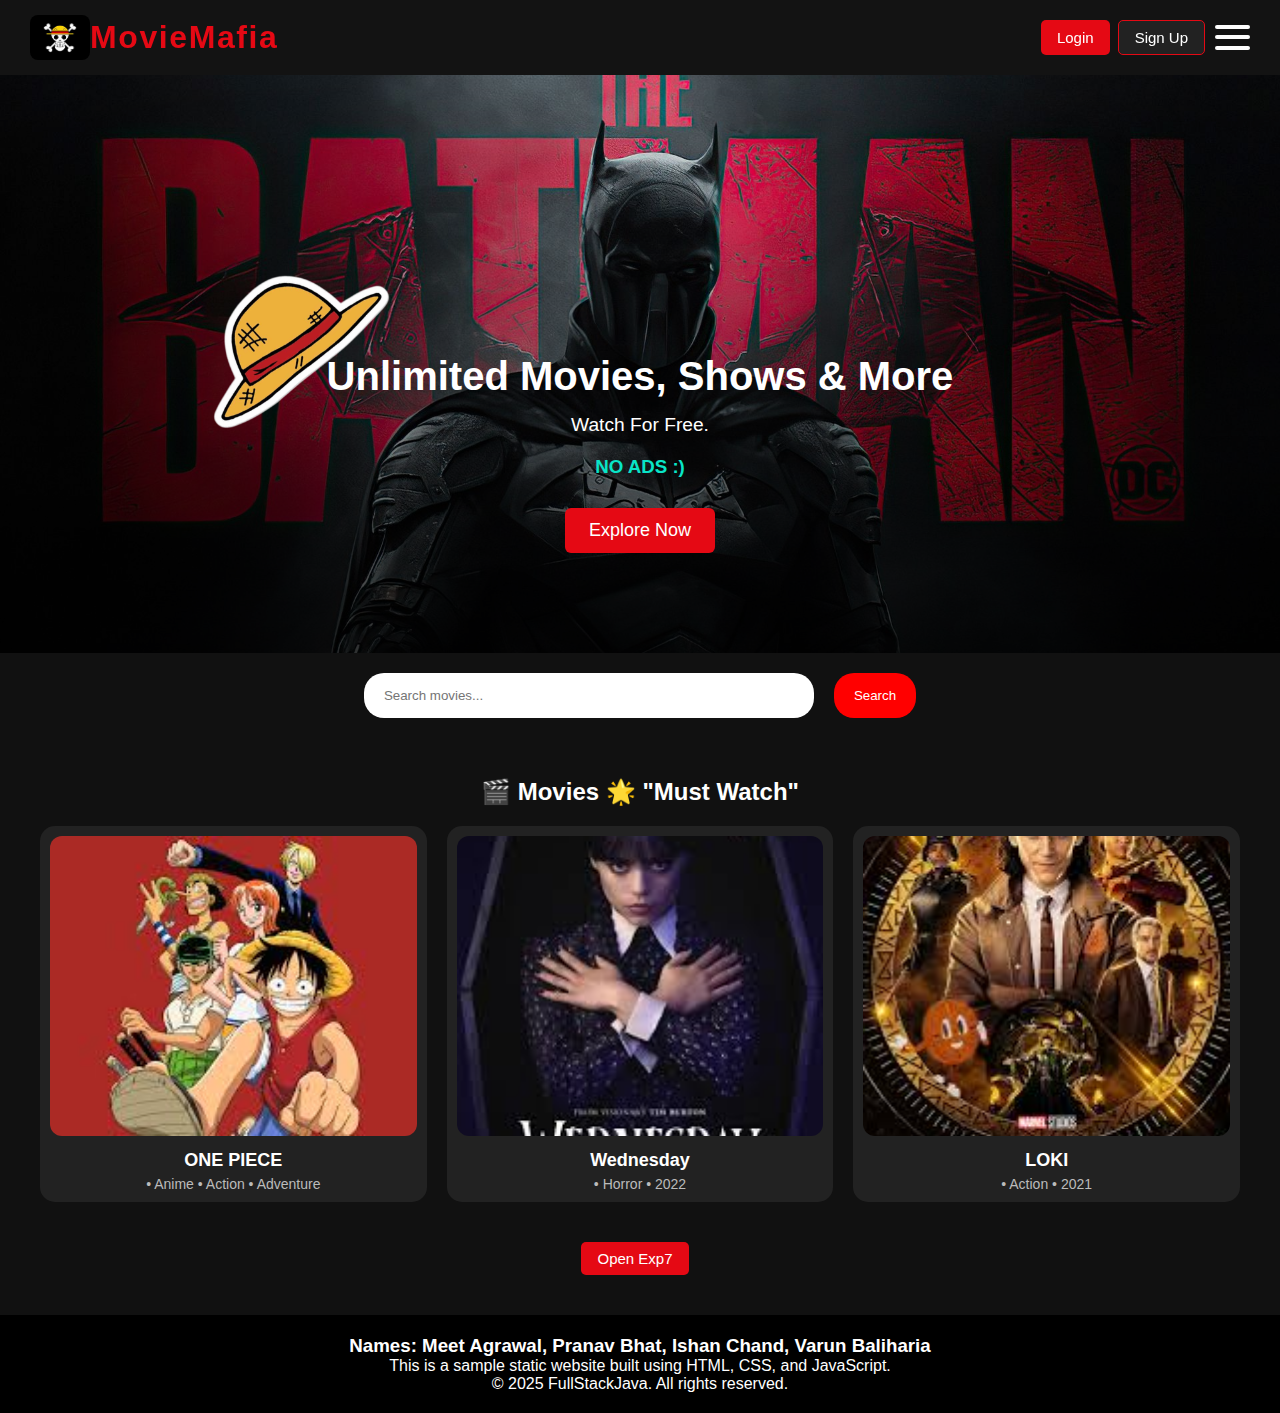
<file: index.html>
<!DOCTYPE html>
<html lang="en">
<head>
  <meta charset="UTF-8" />
  <meta name="viewport" content="width=device-width, initial-scale=1.0" />
  <title>MovieMafia.in</title>
  <link rel="stylesheet" href="style.css" />
</head>
<body>
  <!-- Header -->
  <header class="header">
    <img src="images/flag.png" alt="logo" class="logo">
    <!-- Animated MovieMafia Heading next to logo -->
    <div style="flex:1;">
      <h1 id="animated-text" class="text-[#e50914] text-3xl md:text-5xl tracking-wider" style="display:inline-block;">
        MovieMafia
      </h1>
    </div>

    <div class="auth-buttons">
      <button class="btn login-btn" onclick="openModal('loginModal')">Login</button>
      <button class="btn signup-btn" onclick="openModal('signupModal')">Sign Up</button>
    </div>

    <div class="hamburger" id="hamburger">
      <div class="line"></div>
      <div class="line"></div>
      <div class="line"></div>
    </div>
  </header>

  <!-- Side Menu -->
  <nav class="side-menu" id="sideMenu">
    <button class="close-btn" onclick="toggleMenu()">×</button>
    <a href="#">Home</a>
    <a href="#">Categories / Genres</a>
    <a href="#">Apps</a>
    <a href="#">FAQ Section</a>
    <a href="#">Contact</a>
    <a href="#">About</a>
  </nav>

  <!-- Hero Section -->
  <main>
    <section class="hero">
      <h2> </h2>
      <img src="images/hat1.jpg" alt="hat" class="hat">
      <h2>Unlimited Movies, Shows & More</h2>
      <p>Watch For Free.</p>
      <h3 class="abc">NO ADS :)</h3>
      <button class="btn explore-btn"onclick="activate()">Explore Now</button>
    </section>
    <section class="explore">
      <div class="search-container">
    <input type="text" id="searchInput" placeholder="Search movies...">
    <button onclick="searchMovie()">Search</button>
  </div>
    </section>

      <!-- Movies Section -->
<section class="movies">
  <h2>🎬 Movies 🌟 "Must Watch"</h2>
  <div class="movie-grid">

    <div class="movie-card">
      <img src="images/poster1.jpg" alt="Movie 1">
      <h3>ONE PIECE</h3>
      <p>• Anime • Action • Adventure</p>
    </div>

    <div class="movie-card">
      <img src="images/poster2.jpeg" alt="Movie 2">
      <h3>Wednesday</h3>
      <p>• Horror • 2022</p>
    </div>

    <div class="movie-card">
      <img src="images/poster3.jpeg" alt="Movie 3">
      <h3>LOKI</h3>
      <p>• Action • 2021</p>
    </div>
  </div>
</section>
  </div>
    <div class="auth-buttons center-container">
  <button class="btn Exp7-btn"onclick="window.open('exp7.html', '_blank')">Open Exp7</button>
  </div>

  </main>

  <!-- Footer -->
  <footer>
	<h3>Names: Meet Agrawal, Pranav Bhat, Ishan Chand, Varun Baliharia</h3>
      <p>This is a sample static website built using HTML, CSS, and JavaScript.</p>
    <p>© 2025 FullStackJava. All rights reserved.</p>
  </footer>

  <!-- Login Modal -->
  <div class="modal" id="loginModal">
    <div class="modal-content">
      <span class="close" onclick="closeModal('loginModal')">&times;</span>
      <h2>Login</h2>
      <form onsubmit="return Validateslogin()">
        <input type="email" id="loginEmail" placeholder="Email" required>
        <input type="password" id="loginPassword" placeholder="Password" required>
        <button type="submit" class="btn login-btn">Login</button>
      </form>
    </div>
  </div>

  <!-- Signup Modal -->
  <div class="modal" id="signupModal">
    <div class="modal-content">
      <span class="close" onclick="closeModal('signupModal')">&times;</span>
      <h2>Sign Up</h2>
      <form onsubmit="return Validatesignup()">
        <input type="text" placeholder="Name" required>
        <input type="email" id="signupEmail" placeholder="Email" required>
	      <input type="tel" id="signupMobile" placeholder="Mobile Number" pattern="[0-9]{10}" required>
        <input type="password" id="signupPassword" placeholder="Password" required>
        <button type="submit" class="btn signup-btn">Sign Up</button>
      </form>
    </div>
  </div>

  <script src="script.js"></script>
</body>
</html>
</file>
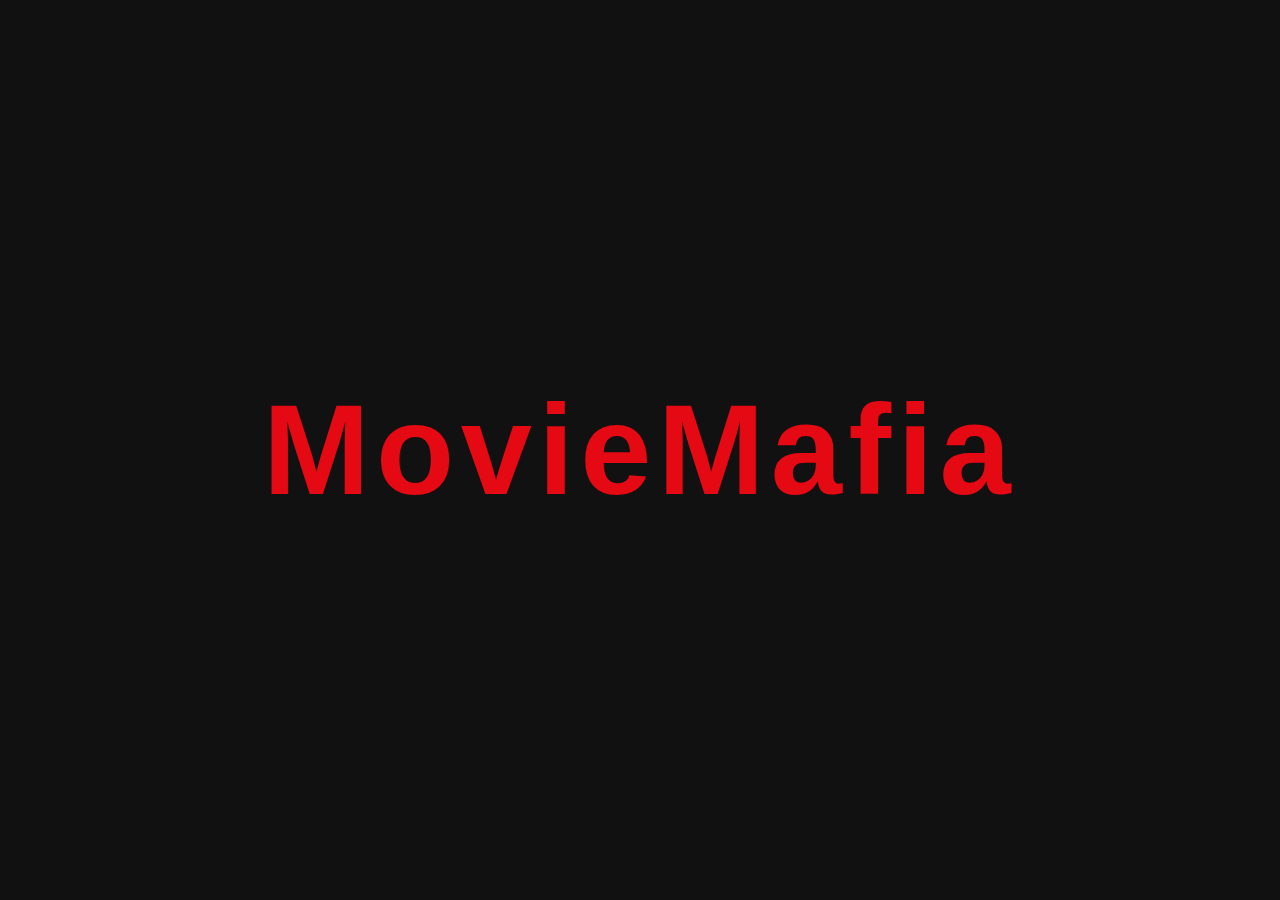
<file: exp6.html>
<!DOCTYPE html>
<html lang="en">
<head>
    <meta charset="UTF-8">
    <meta name="viewport" content="width=device-width, initial-scale=1.0">
    <title>MovieMafia Animation</title>
    <link rel="stylesheet" href="style.css">
</head>
<body class="min-h-screen flex items-center justify-center">

    <h1 id="animated-text" class="text-[#e50914] text-7xl md:text-9xl tracking-wider">
        MovieMafia
    </h1>

    <script src="script.js"></script>
</body>
</html>
</file>
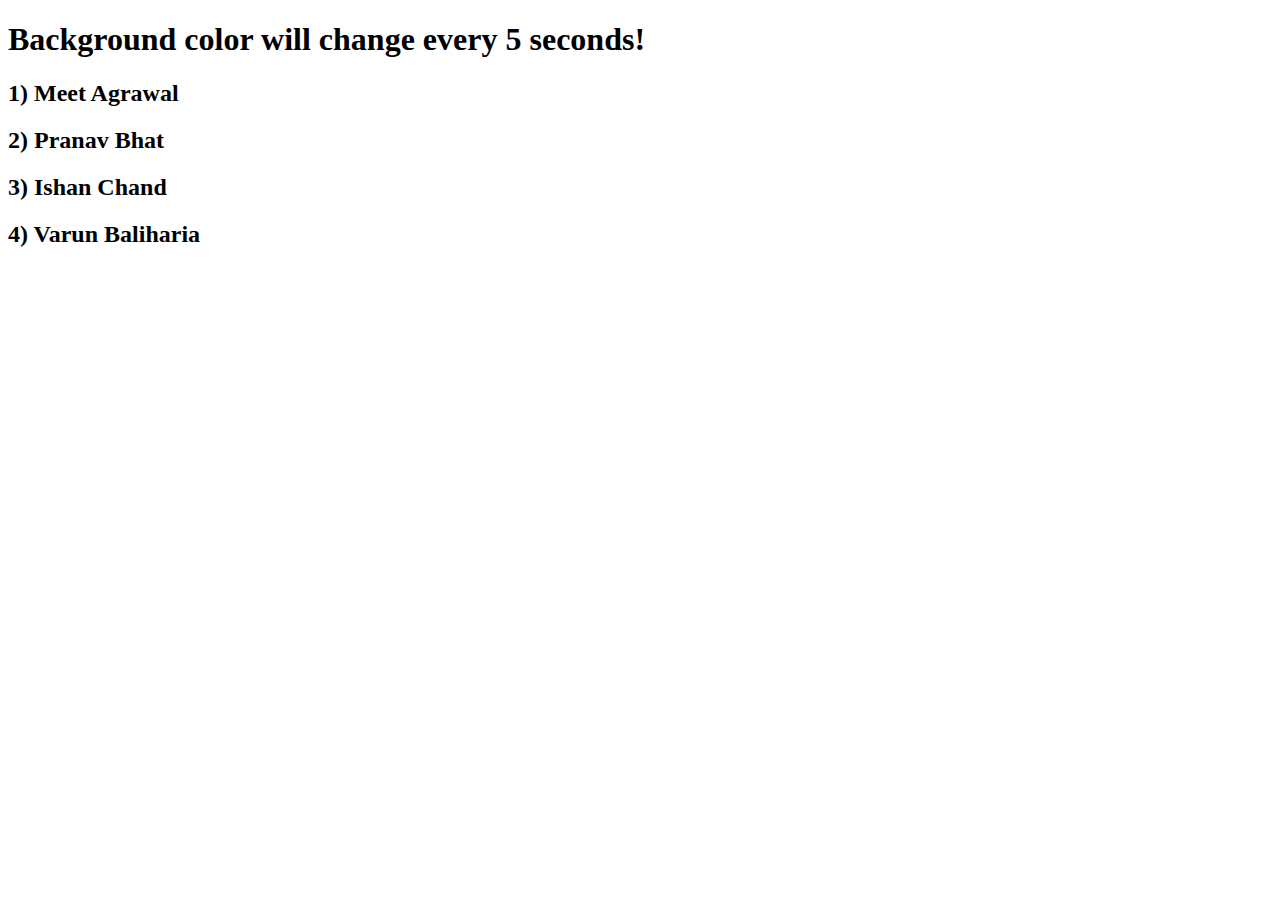
<file: exp7.html>
<!DOCTYPE html>
<html>
<head>
  <title>Change Background Color</title>
</head>
<body>
  <h1>Background color will change every 5 seconds!</h1>
  <h2>1) Meet Agrawal</h2>
  <h2>2) Pranav Bhat</h2>
  <h2>3) Ishan Chand</h2>
  <h2>4) Varun Baliharia</h2>
  <script>
    // Array of colors to use
    let i;
    const colors = ["lightblue", "lightgreen", "lightpink", "lightyellow", "lightgray" , "mistyrose"];
    const colortext=["#003366", "#004d00", "#660033", "#666600", "#333333", "#663344"]
    let index = 0;
    // Function to change background color
    function changeColor() {
      document.body.style.backgroundColor = colors[index]; // Change color
      document.body.style.color = colortext[index];
      index = (index + 1) % colors.length; // Move to next color
    }
    // Change color every 2.5 seconds
    setInterval(changeColor, 2500);
  </script>
</body>
</html>
</file>
<file: style.css>
/* Reset */
* {
  margin: 0;
  padding: 0;
  box-sizing: border-box;
  font-family:  "Comic Sans MS", "Comic Sans", cursive, sans-serif;
}
.abc{
  color:#09e5c8;
  font-weight: bold;
  margin-bottom: 30px;

}
/* Global */
body {
  background: #111;
  color: #e50914;
  scroll-behavior: smooth;
}

/* Header */
.header {
  display: flex;
  align-items: center;
  justify-content: space-between;
  padding: 15px 30px;
  background: rgba(20, 20, 20, 0.95);
  position: sticky;
  top: 0;
  z-index: 1000;
}

.logo {
  width: 60px;
  border-radius: 8px;
}

/* Auth Buttons */
.auth-buttons {
  display: flex;
  gap: 8px;
  margin-right: 10px;
}

.btn {
  padding: 8px 16px;
  border: none;
  cursor: pointer;
  border-radius: 5px;
  transition: all 0.3s ease;
  font-size: 15px;
}

.login-btn {
  background: #e50914;
  color: #fff;
}
.signup-btn {
  background: #222;
  color: #fff;
  border: 1px solid #e50914;
}
.btn:hover {
  transform: scale(1.1);
  opacity: 0.9;
}

/* Hamburger */
.hamburger {
  width: 35px;
  height: 25px;
  display: flex;
  flex-direction: column;
  justify-content: space-between;
  cursor: pointer;
}
.line {
  height: 4px;
  background: white;
  border-radius: 2px;
}

/* Side Menu */
.side-menu {
  position: fixed;
  top: 0;
  right: -260px;
  width: 260px;
  height: 100%;
  background: #111;
  padding: 60px 20px;
  transition: right 0.4s ease;
  display: flex;
  flex-direction: column;
  z-index: 1200;
}
.side-menu a {
  padding: 12px 0;
  color: white;
  text-decoration: none;
  font-size: 18px;
}
.side-menu a:hover {
  color: #e50914;
}
.side-menu.open {
  right: 0;
}
.close-btn {
  background: none;
  border: none;
  font-size: 28px;
  color: #fff;
  cursor: pointer;
  position: absolute;
  top: 15px;
  right: 15px;
}
.hat {
  position: relative;
  top: 80px;   /* move from top */
  left: -350px;  /* move from left */
  width: 200px;
}
/* Hero Section */
.hero {
  background-position: center;
  color: white;
  text-align: center;
  padding: 100px 20px;
  background: linear-gradient(to top, rgba(0,0,0,0.8), transparent), url("images/Batman.jpg") no-repeat center/cover;
}
.hero h2 {
  font-size: 2.5rem;
  margin-bottom: 15px;
}
.hero p {
  margin-bottom: 20px;
  font-size: 1.2rem;
}
.explore-btn {
  background: #e50914;
  color: white;
  padding: 12px 24px;
  font-size: 18px;
  border-radius: 6px;
}

/* Footer */
footer {
  text-align: center;
  padding: 20px;
  background: #000;
  margin-top: 40px;
  color:#fff
}

/* Modals */
.modal {
  display: none;
  position: fixed;
  top: 0; left: 0;
  width: 100%; height: 100%;
  background: rgba(0,0,0,0.7);
  justify-content: center;
  align-items: center;
  z-index: 2000;
}
.modal-content {
  background: #222;
  padding: 30px;
  border-radius: 8px;
  width: 320px;
  text-align: center;
  animation: scaleUp 0.3s ease;
}
.modal-content h2 {
  margin-bottom: 15px;
  color: #e50914;
}
.modal-content input {
  width: 100%;
  padding: 10px;
  margin: 10px 0;
  border: none;
  border-radius: 5px;
}
.modal-content .btn {
  width: 100%;
}
.close {
  display: flex;
  font-size: 28px;
  color: white;
  cursor: pointer;
  flex-direction: row-reverse;
}

@keyframes scaleUp {
  from { transform: scale(0.8); opacity: 0; }
  to { transform: scale(1); opacity: 1; }
}
/* Search Bar Styling */
.search-container {
  display: flex;
  align-items: center;
  gap: 20px;
  justify-content: center;
  margin: 20px;
}

.search-container input {
  padding: 15px 20px;
  border-radius: 20px;
  border: none;
  outline: none;
  width: 450px;
  transition: 0.3s;
}

.search-container input:focus {
  width: 500px;
  box-shadow: 0 0 8px rgba(255, 0, 0, 0.6);
}

.search-container button {
  padding: 15px 20px;
  border: none;
  border-radius: 20px;
  background: red;
  color: white;
  cursor: pointer;
  transition: 0.3s;
}

.search-container button:hover {
  background: darkred;
}
.movies {
  padding: 40px;
  text-align: center;
  color: white;
}

.movie-grid {
  display: grid;
  grid-template-columns: repeat(auto-fit, minmax(220px, 1fr));
  gap: 20px;
  margin-top: 20px;
}

.movie-card {
  background: #222;
  border-radius: 15px;
  overflow: hidden;
  padding: 10px;
  transition: transform 0.3s ease, box-shadow 0.3s ease;
}

.movie-card img {
  width: 100%;
  height: 300px;
  object-fit: cover;
  border-radius: 12px;
}

.movie-card h3 {
  margin: 10px 0 5px;
  font-size: 18px;
  font-weight: bold;
}

.movie-card p {
  font-size: 14px;
  color: #bbb;
}

.movie-card:hover {
  transform: scale(1.05);
  box-shadow: 0px 5px 15px rgba(0,0,0,0.6);
}


/* Animation styles for MovieMafia heading */
.letter-span {
  display: inline-block;
  opacity: 0;
  transform: translateY(30px);
  transition: opacity 0.6s ease, transform 0.6s ease;
}
.letter-span.visible {
  opacity: 1;
  transform: translateY(0);
}
.letter-span.waving {
  transition: none;
}

.Exp7-btn {
  background: #e50914;
  color: #fff;
}
.center-container {
  display: flex;
  justify-content: center;
}

#animated-text {
    cursor: pointer;
}

.min-h-screen { min-height: 100vh; }
.flex { display: flex; }
.items-center { align-items: center; }
.justify-center { justify-content: center; }
.text-\[\#e50914\] { color: #e50914; }

.text-7xl { font-size: 4.5rem; line-height: 1; }
@media (min-width: 768px) {
    .md\:text-9xl { font-size: 8rem; line-height: 1; }
}
.tracking-wider { letter-spacing: 0.05em; }
</file>
